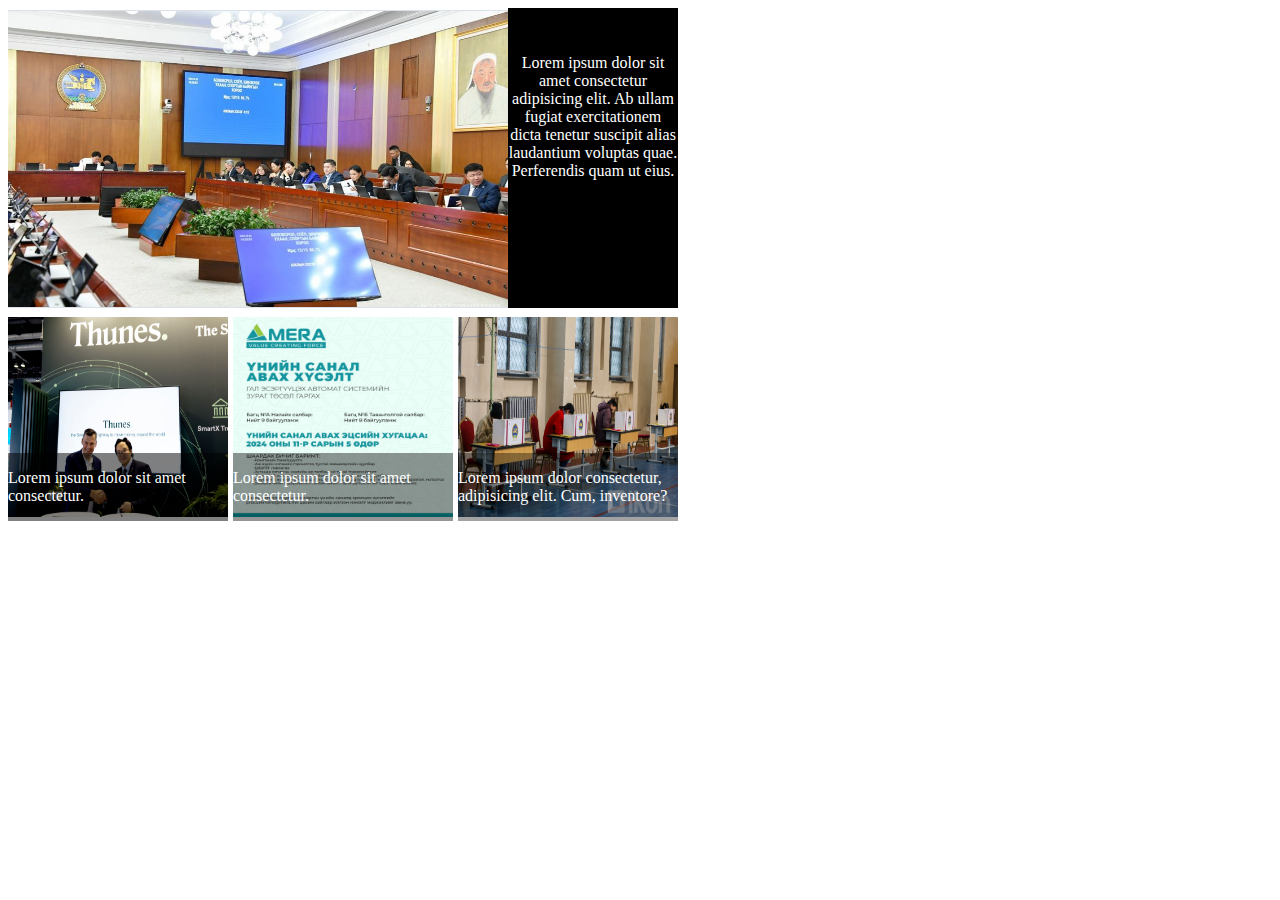
<file: index.html>
<!DOCTYPE html>
<html lang="en">
  <head>
    <meta charset="UTF-8" />
    <meta name="viewport" content="width=device-width, initial-scale=1.0" />
    <title>Document</title>
    <link rel="stylesheet" href="./style.css" />
  </head>
  <body>
    <div class="first">
      <div class="first1">
        <img src="./zurag.png" alt="" />
      </div>
      <div class="first2">
        <p>
          Lorem ipsum dolor sit amet consectetur adipisicing elit. Ab ullam
          fugiat exercitationem dicta tenetur suscipit alias laudantium voluptas
          quae. Perferendis quam ut eius.
        </p>
      </div>
    </div>
    <div class="second">
      <div class="image1">
        <img src="./medee-1.jpg" alt="" />
        <div><p>Lorem ipsum dolor sit amet consectetur.</p></div>
      </div>
      <div class="image2">
        <img src="./medee-2.jpg" alt="" />
        <div><p>Lorem ipsum dolor sit amet consectetur.</p></div>
      </div>
      <div class="image3">
        <img src="./medee-3.jpg" alt="" />
        <div>
          <p>
            Lorem ipsum dolor consectetur, adipisicing elit. Cum, inventore?
          </p>
        </div>
      </div>
    </div>
  </body>
</html>
</file>
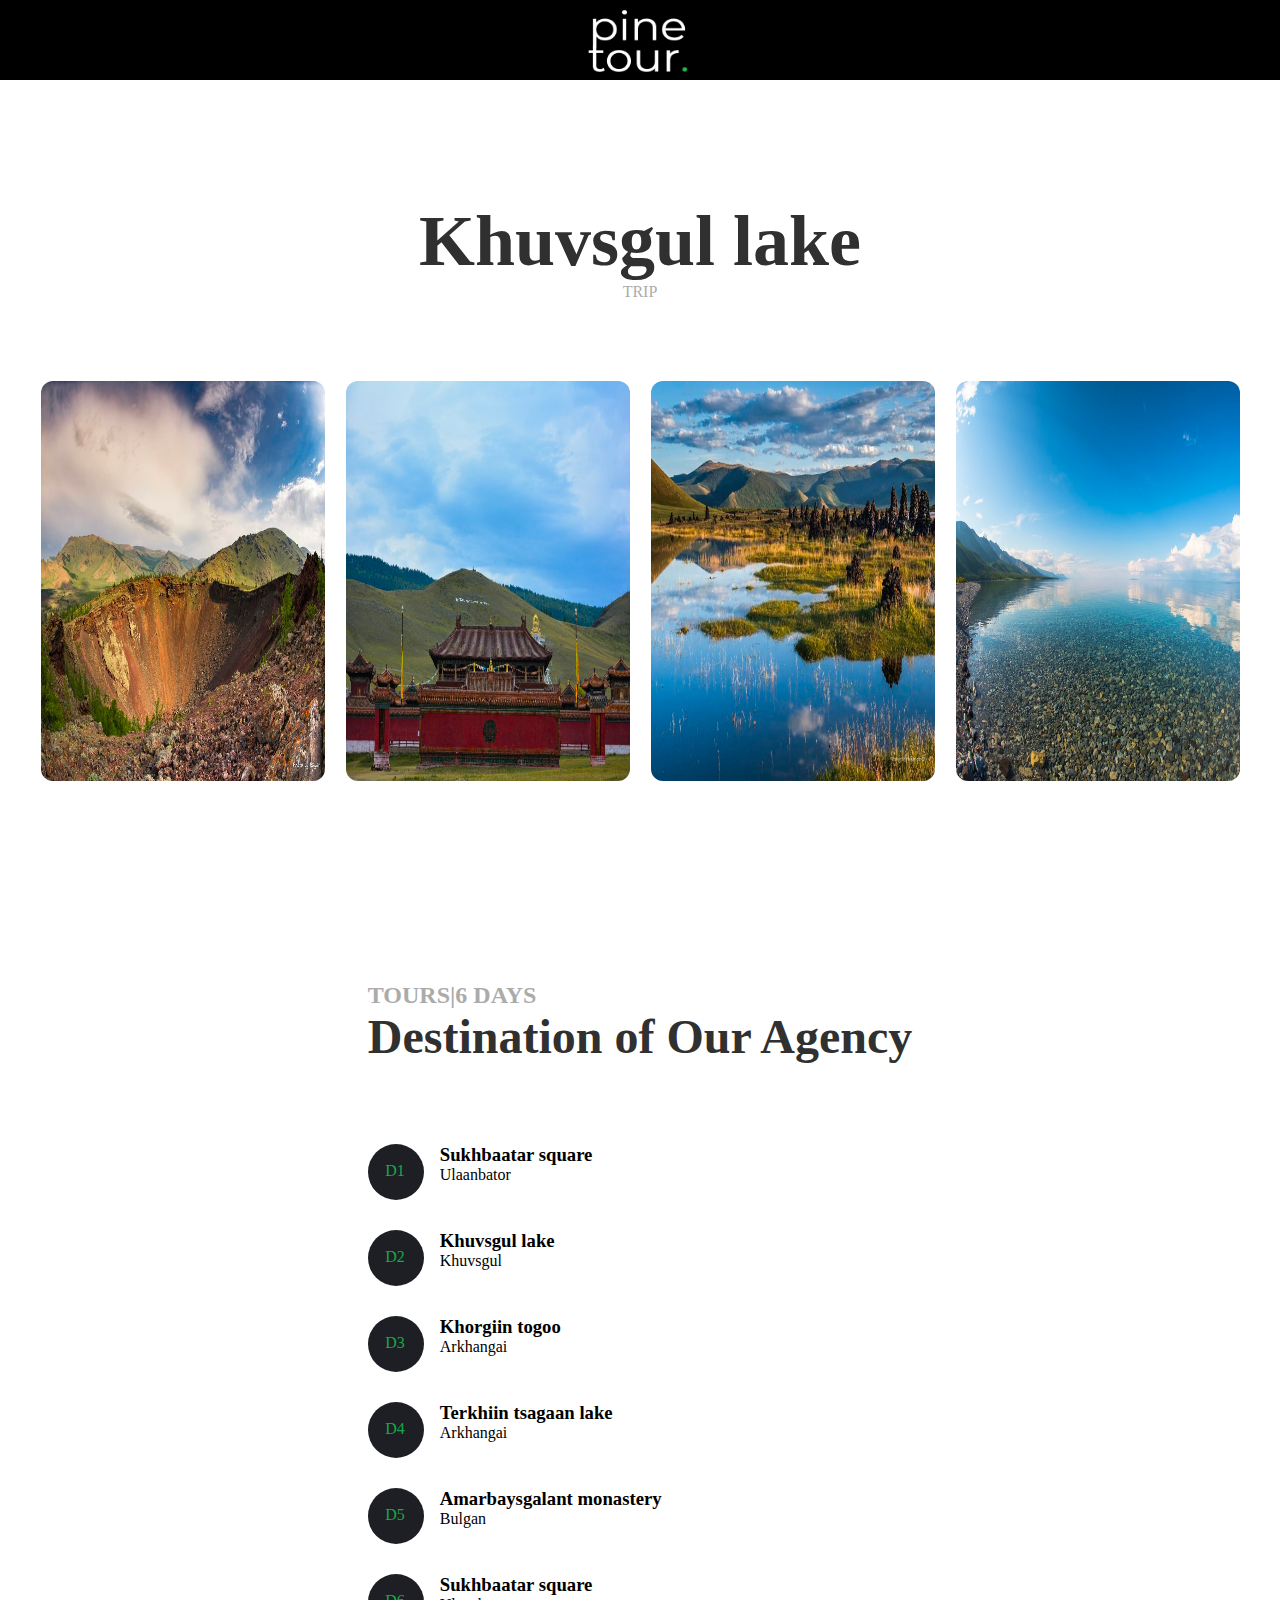
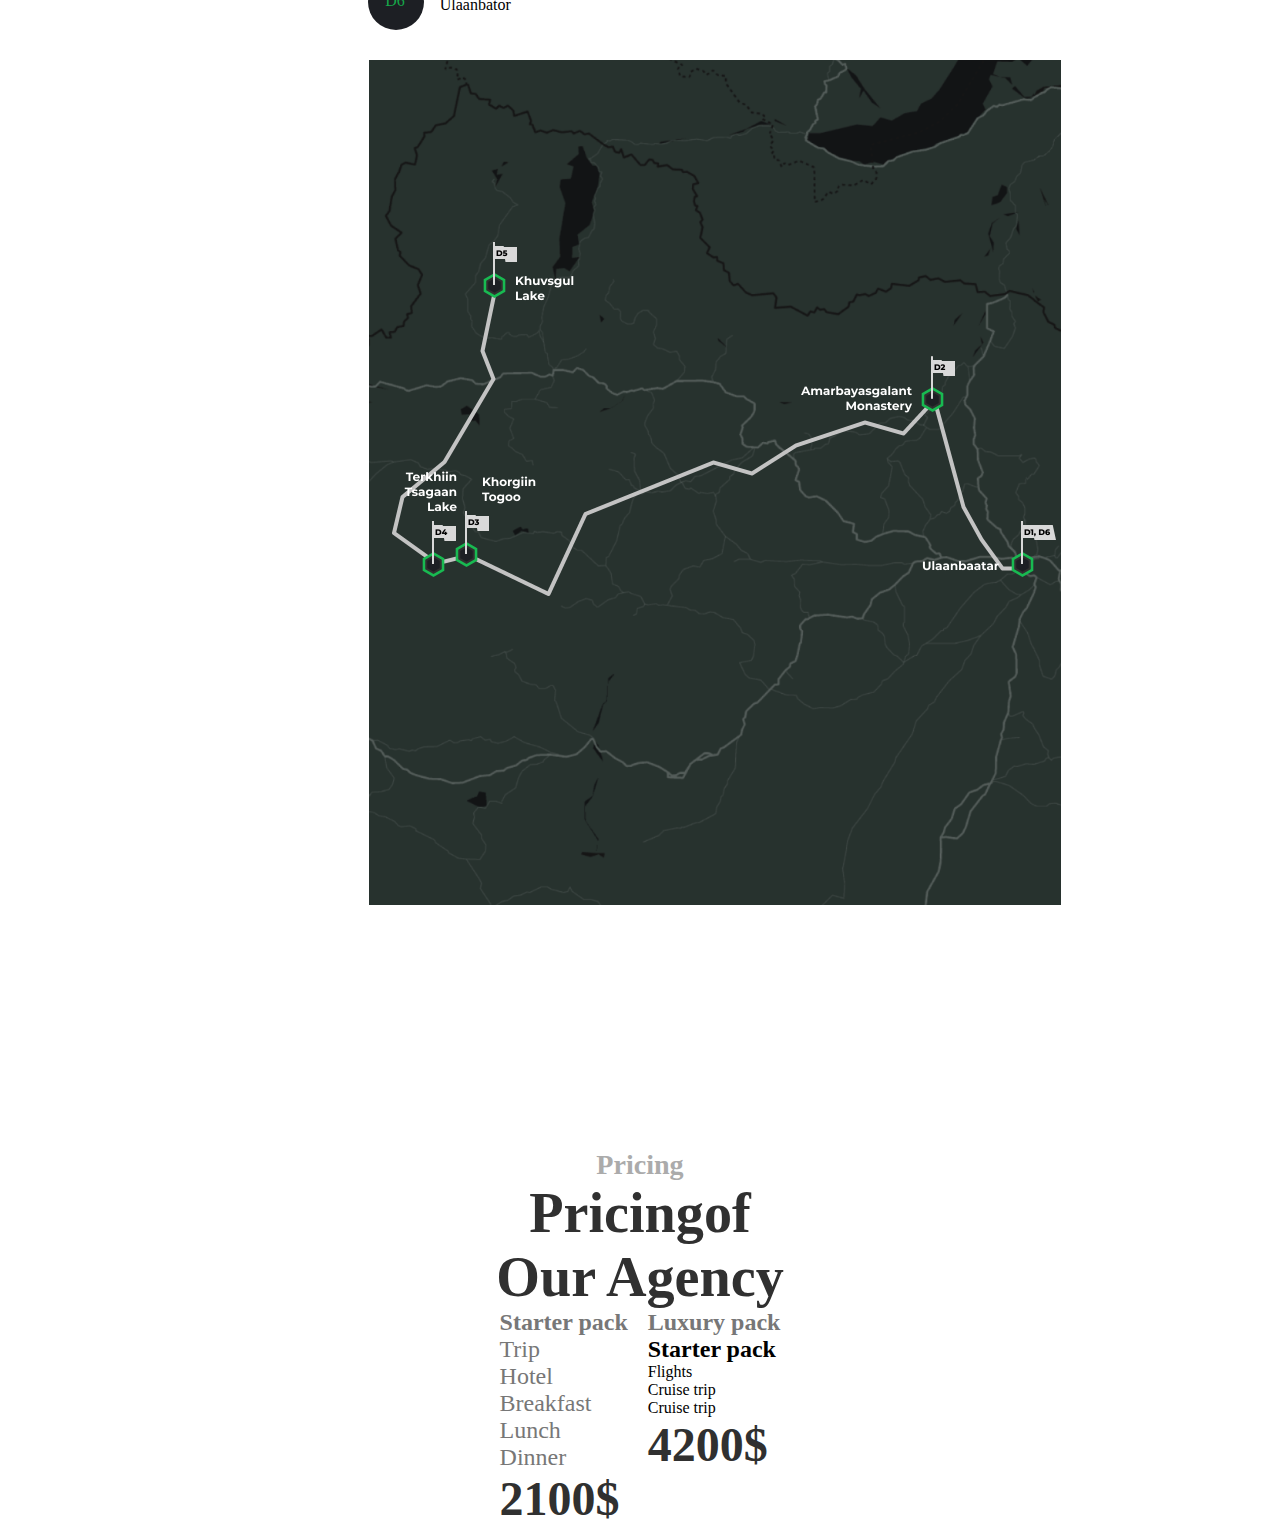
<file: Document.html>
<!DOCTYPE html>
<!-- saved from url=(0032)http://127.0.0.1:5500/index.html -->
<html lang="en"><head><meta http-equiv="Content-Type" content="text/html; charset=UTF-8">
    
    <meta name="viewport" content="width=device-width, initial-scale=1.0">
    <title>Document</title>
    
  <link rel="stylesheet" href="./Document_files/style.css"></head>
  <body>
    <div class="header">
      <img src="./Document_files/logo.png" alt="">
    </div>
    <div class="trip">
      <h1>Khuvsgul lake</h1>
      <p>TRIP</p>
      <div class="images">
        <div><img src="./Document_files/khorgiin togoo.png" alt=""></div>
        <div><img src="./Document_files/amarbaysgalan hiid.png" alt=""></div>
        <div><img src="./Document_files/terkhiin tsagaan nuur.png" alt=""></div>
        <div><img src="./Document_files/khuvsgul nuur.png" alt=""></div>
      </div>
    </div>
    <div class="detail">
      <div class="detailtext">
        <div class="text12">
          <h1 class="text1">TOURS|6 DAYS</h1>
          <h2 class="text2">Destination of Our Agency</h2>
        </div>
        <div class="circleall">
          <div class="circle1">
            <div class="circle">
              <div>
                <p class="d1">D1</p>
              </div>
            </div>
            <div class="flex">
              <h3>Sukhbaatar square</h3>
              <p>Ulaanbator</p>
            </div>
          </div>
          <div class="circle1">
            <div class="circle">
              <p class="d1">D2</p>
            </div>
            <div class="flex">
              <h3>Khuvsgul lake</h3>
              <p>Khuvsgul</p>
            </div>
          </div>
          <div class="circle1">
            <div class="circle">
              <p class="d1">D3</p>
            </div>
            <div class="flex">
              <h3>Khorgiin togoo</h3>
              <p>Arkhangai</p>
            </div>
          </div>
          <div class="circle1">
            <div class="circle">
              <p class="d1">D4</p>
            </div>
            <div class="flex">
              <h3>Terkhiin tsagaan lake</h3>
              <p>Arkhangai</p>
            </div>
          </div>
          <div class="circle1">
            <div class="circle">
              <p class="d1">D5</p>
            </div>
            <div class="flex">
              <h3>Amarbaysgalant monastery</h3>
              <p>Bulgan</p>
            </div>
          </div>
          <div class="circle1">
            <div class="circle">
              <p class="d1">D6</p>
            </div>
            <div class="flex">
              <h3>Sukhbaatar square</h3>
              <p>Ulaanbator</p>
            </div>
          </div>
        </div>
      </div>
      <div class="tourmap"><img src="./Document_files/tour map.png" alt=""></div>
    </div>
    <div class="price">
      <div class="pricetext">
        <div class="pricetext1">
          <h3>Pricing</h3>
        </div>
        <div class="pricetext2">
          <h3>Pricingof Our Agency</h3>
        </div>
      </div>
      <div class="boxprice">
        <div>
          <div class="boxprice1"><h2>Starter pack</h2></div>
          <div class="boxprice2">
            <p>Trip</p>
            <p>Hotel</p>
            <p>Breakfast</p>
            <p>Lunch</p>
            <p>Dinner</p>
          </div>
          <div class="boxprice3"><h2>2100$</h2></div>
        </div>
        <div>
          <div class="boxprice1"><h2>Luxury pack</h2></div>
          <div>
            <h2>Starter pack</h2>
            <div>
              <p>Flights</p>
              <p>Cruise trip</p>
              <p>Cruise trip</p>
            </div>
          </div>
          <div class="boxprice3"><h2>4200$</h2></div>
        </div>
      </div>
    </div>
    <div class="action"></div>
    <div class="footer"></div>
  <!-- Code injected by live-server -->
<script>
	// <![CDATA[  <-- For SVG support
	if ('WebSocket' in window) {
		(function () {
			function refreshCSS() {
				var sheets = [].slice.call(document.getElementsByTagName("link"));
				var head = document.getElementsByTagName("head")[0];
				for (var i = 0; i < sheets.length; ++i) {
					var elem = sheets[i];
					var parent = elem.parentElement || head;
					parent.removeChild(elem);
					var rel = elem.rel;
					if (elem.href && typeof rel != "string" || rel.length == 0 || rel.toLowerCase() == "stylesheet") {
						var url = elem.href.replace(/(&|\?)_cacheOverride=\d+/, '');
						elem.href = url + (url.indexOf('?') >= 0 ? '&' : '?') + '_cacheOverride=' + (new Date().valueOf());
					}
					parent.appendChild(elem);
				}
			}
			var protocol = window.location.protocol === 'http:' ? 'ws://' : 'wss://';
			var address = protocol + window.location.host + window.location.pathname + '/ws';
			var socket = new WebSocket(address);
			socket.onmessage = function (msg) {
				if (msg.data == 'reload') window.location.reload();
				else if (msg.data == 'refreshcss') refreshCSS();
			};
			if (sessionStorage && !sessionStorage.getItem('IsThisFirstTime_Log_From_LiveServer')) {
				console.log('Live reload enabled.');
				sessionStorage.setItem('IsThisFirstTime_Log_From_LiveServer', true);
			}
		})();
	}
	else {
		console.error('Upgrade your browser. This Browser is NOT supported WebSocket for Live-Reloading.');
	}
	// ]]>
</script>


</body></html>
</file>
<file: style.css>
.first {
  display: flex;
  margin-bottom: 5px;
}
.first1 img {
  width: 500px;
  height: 300px;
}
.first2 {
  background-color: black;
  width: 170px;
  height: 270px;
  color: white;
  text-align: center;
  padding-top: 30px;
}
.second {
  display: flex;
  gap: 5px;
  position: relative;
}
.image1 img {
  width: 220px;
  height: 200px;
}

.image2 img {
  width: 220px;
  height: 200px;
}
.image3 img {
  width: 220px;
  height: 200px;
}
.image1 {
  position: relative;
}
.image2 {
  position: relative;
}
.image3 {
  position: relative;
}
.image1 div {
  position: absolute;
  bottom: 0;
  color: rgb(253, 253, 253);
  background-color: rgba(0, 0, 0, 0.498);
}
.image2 div {
  position: absolute;
  bottom: 0px;
  color: rgb(255, 255, 255);
  background-color: rgba(3, 3, 3, 0.419);
}
.image3 div {
  position: absolute;
  bottom: 0px;
  color: white;
  background-color: rgba(0, 0, 0, 0.366);
}
.image1 div:hover {
  background-color: rgba(0, 0, 0, 0.747);
}
</file>
<file: Document_files/style.css>
* {
  box-sizing: border-box;
  padding: 0%;
  margin: 0%;
}
.header {
  background-color: black;
  width: 100vw;
  height: 80px;
  display: flex;
  justify-content: center;
}
.trip h1 {
  font-family: "montserrat";
  font-size: 72px;
  font-weight: 700;
  color: #303030;
}
.trip {
  margin-top: 120px;
  text-align: center;
  color: #ababab;
}
.images img {
  width: 284px;
  height: 400px;
  border-radius: 12px;
}
.images {
  display: flex;
  gap: 21px;
  margin-top: 80px;
  flex-wrap: wrap;
  justify-content: center;
}
.detail {
  display: flex;
  justify-content: center;
  margin-top: 197px;
  margin-left: 120px;
  margin-right: 120px;
  flex-wrap: wrap;
  margin-bottom: 240px;
}
.text12 {
  margin-bottom: 80px;
}
.text1 {
  font-family: "montserrat";
  font-weight: 700;
  color: #ababab;
  font-size: 24px;
}
.text2 {
  font-family: "montserrat";
  font-weight: 700;
  font-size: 48px;
  color: #303030;
}
.tourmap img {
  width: 692px;
  height: 845px;
  margin-left: 150px;
}
.circle {
  width: 56px;
  height: 56px;
  border-radius: 50%;
  background-color: #1d1f24;
  display: flex;
  justify-content: center;
  align-items: center;
  margin-bottom: 30px;
  margin-right: 16px;
}
.d1 {
  width: 21px;
  height: 21px;
  color: #16a94a;
  display: flex;
}
.circle1 {
  display: flex;
}
.pricetext {
  max-width: 299px;
}
.price {
  display: flex;
  flex-direction: column;
  align-items: center;
}
.pricetext1 {
  font-family: "montserrat";
  font-weight: 700;
  font-size: 24px;
  color: #ababab;
  text-align: center;
}
.pricetext2 {
  font-family: "montserrat";
  font-weight: 700;
  font-size: 48px;
  color: #303030;
  text-align: center;
}
.boxprice {
  display: flex;
  gap: 20px;
}
.boxprice1 {
  font-family: "montserrat";
  font-weight: 700;
  font-size: 24px;
  color: #303030;
}
.boxprice1 p {
  font-family: "montserrat";
  font-weight: 500;
  font-size: 20px;
  color: #777777;
}
.boxprice1 h2 {
  font-family: "montserrat";
  font-weight: 700;
  font-size: 24px;
  color: #777777;
}
.boxprice2 {
  font-family: "montserrat";
  font-weight: 500;
  font-size: 24px;
  color: #777777;
}
.boxprice3 {
  font-family: "montserrat";
  font-weight: 700;
  font-size: 32px;
  color: #303030;
}
</file>
